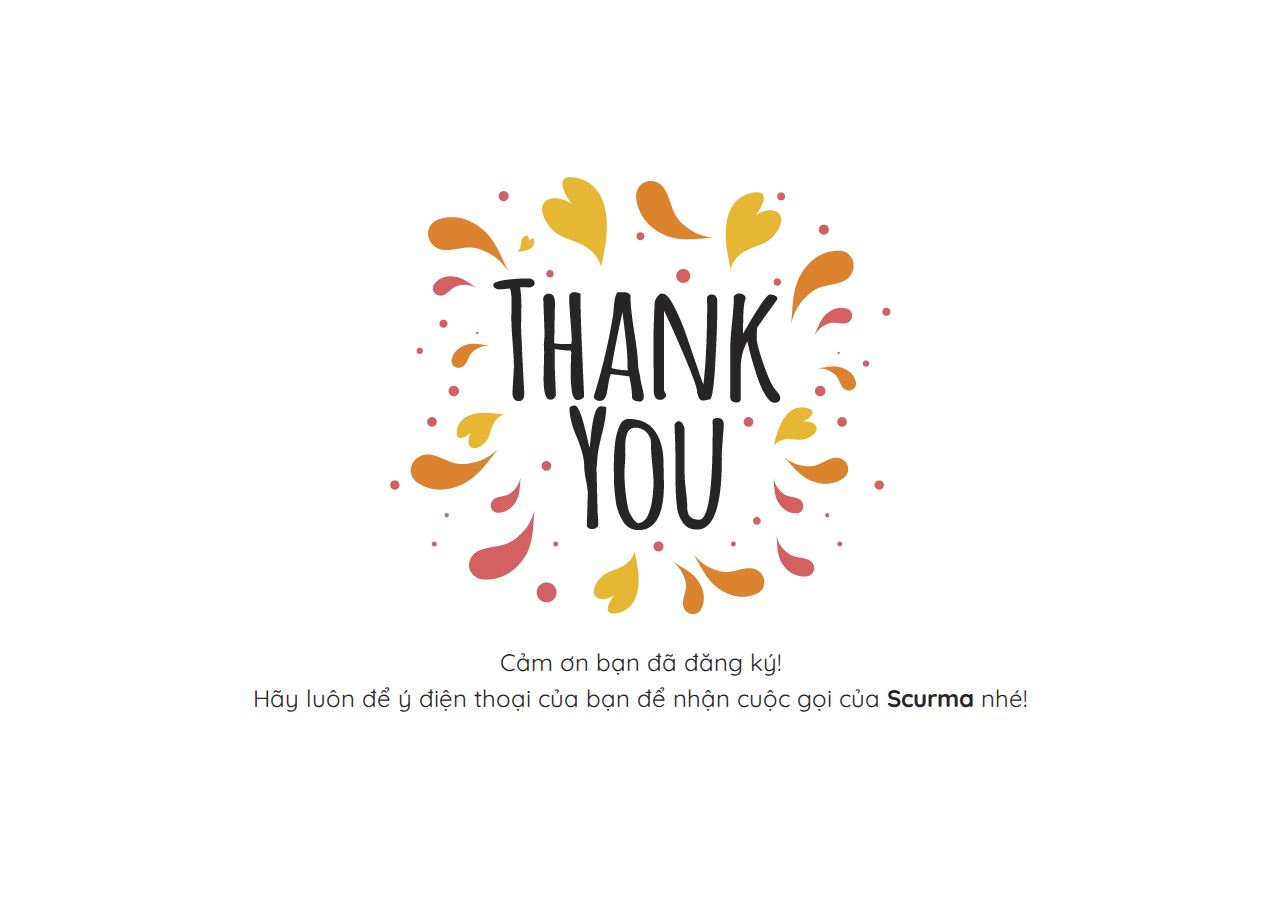
<file: thankyou/index.html>
<!DOCTYPE html>
<html>
<head>
	<meta charset="utf-8">
	<meta http-equiv="X-UA-Compatible" content="IE=edge">
	<title>Thank you</title>
	<link href="https://fonts.googleapis.com/css?family=Quicksand:400,700&amp;subset=vietnamese" rel="stylesheet">
	<style>
		body { font-family: 'Quicksand', sans-serif; color: #272525; line-height: 1.5; }
		.wrapper {min-height: 100vh; display: -webkit-box; display: -ms-flexbox; display: flex; justify-content: center; align-items: center; padding: 0; margin: 0; padding: 1rem; box-sizing: border-box; }
		.text-view {text-align: center; font-size: 1.5rem; }
		.image {max-width: 100%; margin: 0 auto; } .box {text-align: center; }
	</style>
	<!-- Facebook Pixel Code -->
	<!-- <script>
	  !function(f,b,e,v,n,t,s)
	  {if(f.fbq)return;n=f.fbq=function(){n.callMethod?
	  n.callMethod.apply(n,arguments):n.queue.push(arguments)};
	  if(!f._fbq)f._fbq=n;n.push=n;n.loaded=!0;n.version='2.0';
	  n.queue=[];t=b.createElement(e);t.async=!0;
	  t.src=v;s=b.getElementsByTagName(e)[0];
	  s.parentNode.insertBefore(t,s)}(window, document,'script',
	  'https://connect.facebook.net/en_US/fbevents.js');
	  fbq('init', '1846361902291789');
	  fbq('track', 'CompleteRegistration');
	</script>
	<noscript><img height="1" width="1" style="display:none"
	  src="https://www.facebook.com/tr?id=1846361902291789&ev=CompleteRegistration&noscript=1"
	/></noscript> -->
	<!-- End Facebook Pixel Code -->

</head>
<body>
	<div class="wrapper">
		<section class="box">
			<img src="./thankyou2.png" alt="thank you" class="image">
			<p class="text-view">Cảm ơn bạn đã đăng ký!<br>Hãy luôn để ý điện thoại của bạn để nhận cuộc gọi của <strong>Scurma</strong> nhé!</p>
		</section>
	</div>
</body>
</html>
</file>
